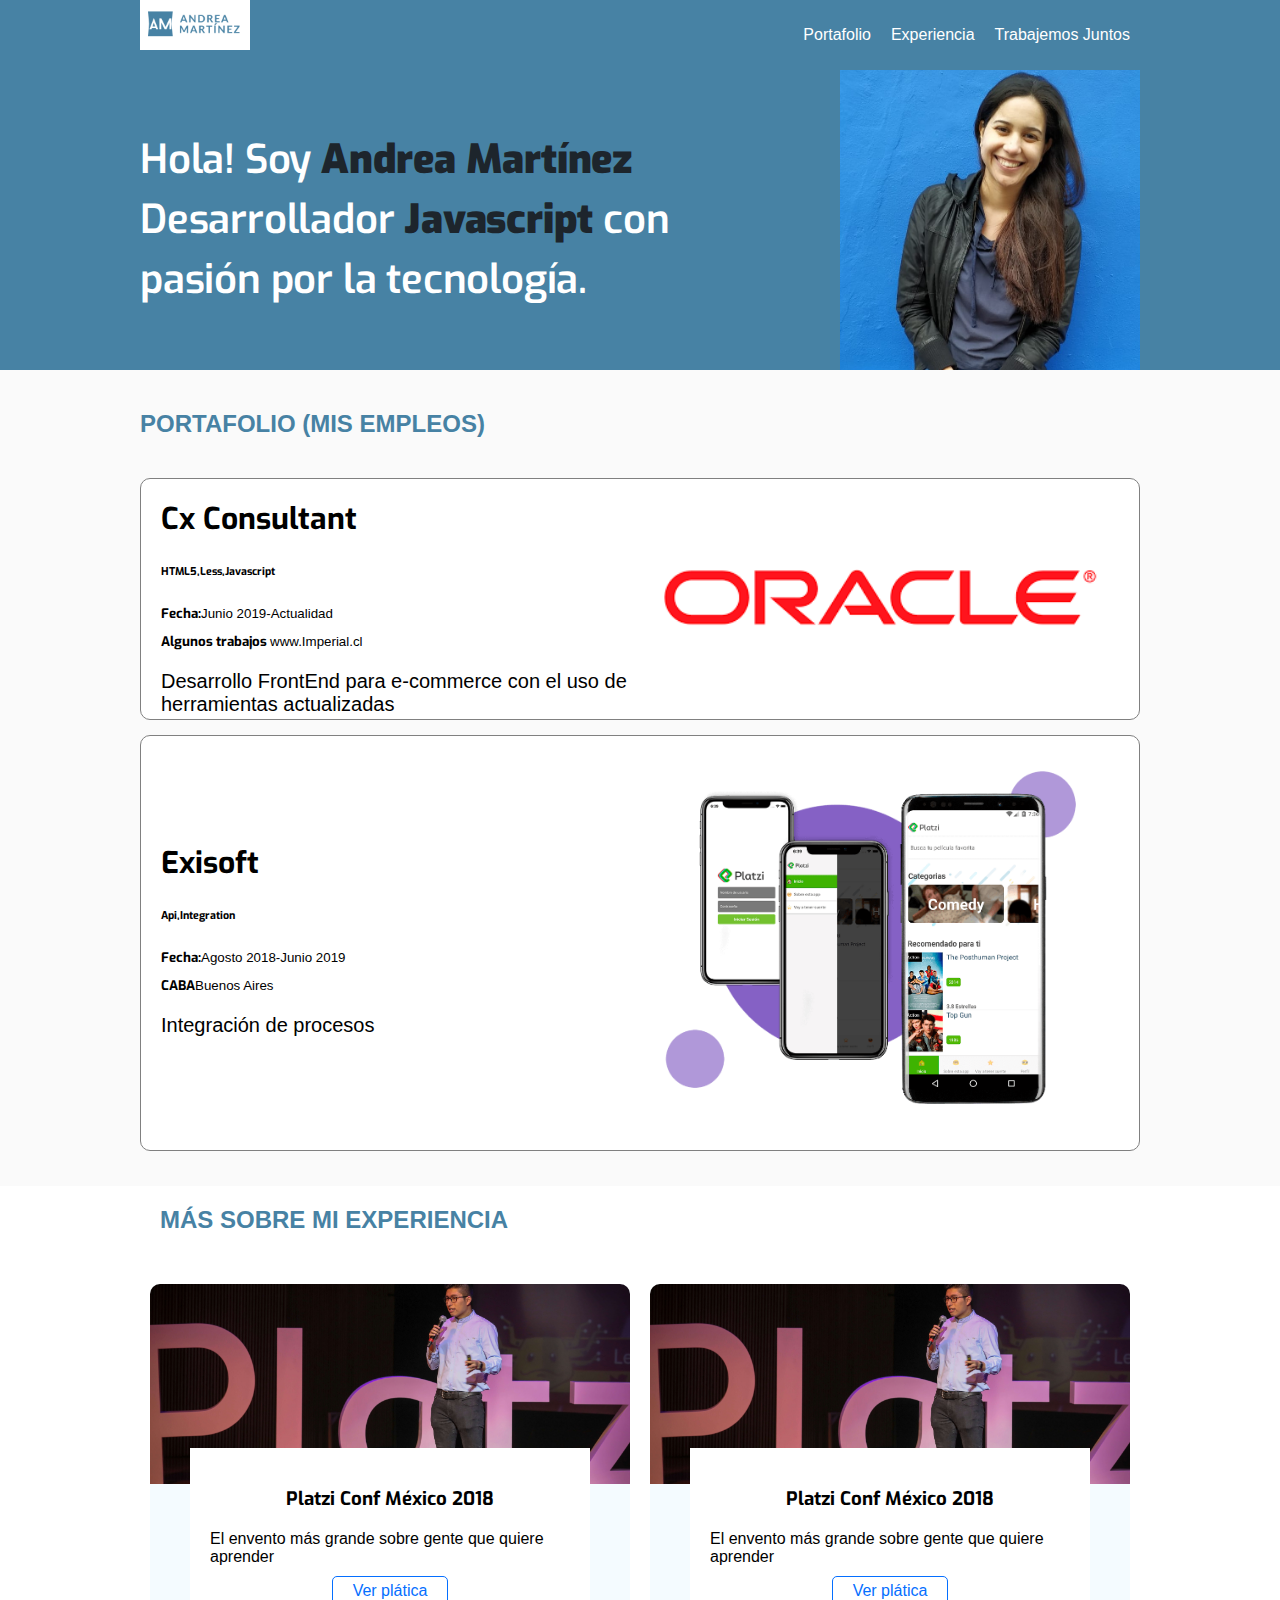
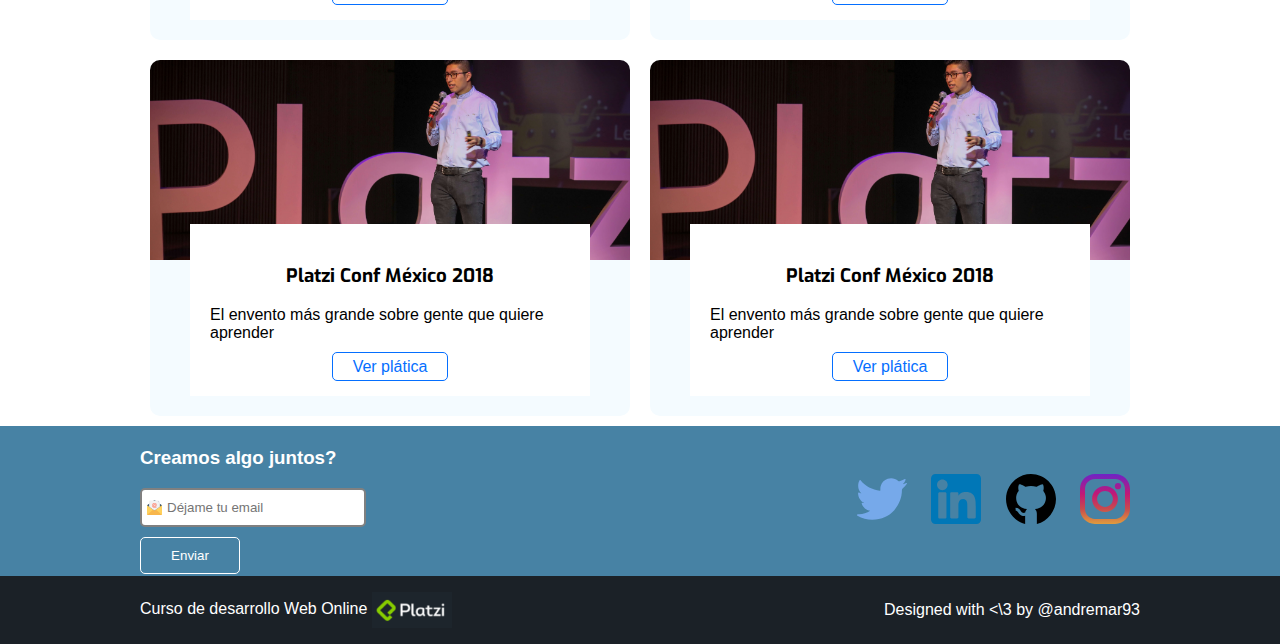
<file: Portafolio Andrea/PortafolioAndrea.html>
<!DOCTYPE html>
<html lang="en">

<head>
    <meta charset="UTF-8">
    <meta name="viewport" content="width=device-width, initial-scale=1.0">
    <meta http-equiv="X-UA-Compatible" content="ie=edge">
    <link rel="icon" type="image/png" href="Media/favicon-16x16.png">
    <link href="https://fonts.googleapis.com/css?family=Exo:400,600&display=swap" rel="stylesheet">
    <title>Portafolio Andrea</title>
    <link rel="stylesheet" type="text/css" href="PortafolioAndrea.css">
</head>

<body>
    <header class="header">
        <div class="wrapper">
            <figure>
                <img src="Media/free_horizontal_on_white_by_logaster.png" alt="Logo de http://leonidasesteban.com" />
            </figure>
            <nav class="menu">
                <ol>
                    <li>
                        <a href="#portafolio">Portafolio</a>
                    </li>
                    <li>
                        <a href="#eventos">Experiencia</a>
                    </li>
                    <li>
                        <a href="#contacto"> Trabajemos Juntos</a>
                    </li>
                </ol>
            </nav>
        </div>
    </header>
    <section class="hero">
        <div class="wrapper">
            <h1>
                Hola! Soy <strong>Andrea Martínez</strong> <br> Desarrollador <strong>Javascript</strong> con <br>
                pasión
                por la tecnología.
            </h1>
            <img class="hero-image" src="Media/hero.jpg" alt="">
        </div>
    </section>
    <section id="portafolio" class="portfolio">
        <div class="wrapper">
            <h2>Portafolio (Mis Empleos) </h2>
            <article class="project">
                <div class="project-details">
                    <h3 class="project-title">Cx Consultant</h3>
                    <h6 class="project-course">HTML5,Less,Javascript</h6>
                    <p class="project-date"><small><strong>Fecha:</strong>Junio 2019-Actualidad</small> </p>
                    <p class="project-url"><small><strong>Algunos trabajos </strong>www.Imperial.cl</small> </p>
                    <p class="project-description">
                        Desarrollo FrontEnd para e-commerce con el uso de herramientas actualizadas
                    </p>
                </div>
                <figure class="project-imageContainer">
                    <img class="project-image" src="Media/oracle.png"
                        alt="Logo de http://leonidasesteban.com" />
                </figure>
            </article>
            <article class="project">
                <div class="project-details">
                    <h3 class="project-title">Exisoft</h3>
                    <h6 class="project-course">Api,Integration</h6>
                    <p class="project-date"><small><strong>Fecha:</strong>Agosto 2018-Junio 2019</small> </p>
                    <p class="project-url"><small><strong>CABA</strong>Buenos Aires</small> </p>
                    <p class="project-description">
                        Integración de procesos
                    </p>
                </div>
                <figure class="project-imageContainer">
                    <img class="project-image" src="Media/platzi-video-react-native.webp"
                        alt="Logo de http://leonidasesteban.com" />
                </figure>
            </article>
        </div>
    </section>
    <div class="wrapper">
        <h2 class="event-list-title">Más sobre mi experiencia</h2>
    </div>
    <section id="eventos" class="event-list">
        <div class="wrapper">
            <article class="event">
                <figure class="event-imageContainer">
                    <img src="Media/platzi-conf.jpg" alt="Logo de http://leonidasesteban.com" />
                </figure>
                <div class="event-detail">
                    <h3 class="event-title">Platzi Conf México 2018</h3>
                    <p class="event-description">El envento más grande sobre gente que quiere aprender </p>
                    <a class="event-url" href="">Ver plática</a>
                </div>
            </article>
            <article class="event">
                <figure class="event-imageContainer">
                    <img src="Media/platzi-conf.jpg" alt="Logo de http://leonidasesteban.com" />
                </figure>
                <div class="event-detail">
                    <h3 class="event-title">Platzi Conf México 2018</h3>
                    <p class="event-description">El envento más grande sobre gente que quiere aprender </p>
                    <a class="event-url" href="">Ver plática</a>
                </div>
            </article>
            <article class="event">
                <figure class="event-imageContainer">
                    <img src="Media/platzi-conf.jpg" alt="Logo de http://leonidasesteban.com" />
                </figure>
                <div class="event-detail">
                    <h3 class="event-title">Platzi Conf México 2018</h3>
                    <p class="event-description">El envento más grande sobre gente que quiere aprender </p>
                    <a class="event-url" href="">Ver plática</a>
                </div>
            </article>
            <article class="event">
                <figure class="event-imageContainer">
                    <img src="Media/platzi-conf.jpg" alt="Logo de http://leonidasesteban.com" />
                </figure>
                <div class="event-detail">
                    <h3 class="event-title">Platzi Conf México 2018</h3>
                    <p class="event-description">El envento más grande sobre gente que quiere aprender </p>
                    <a class="event-url" href="">Ver plática</a>
                </div>
            </article>
        </div>
    </section>
    <section id="contacto" class="contact">
        <div class="wrapper">
            <form class="form-email" action="/suscripcion/">
                <h3>Creamos algo juntos?</h3>
                <input type="text" placeholder="Déjame tu email" id="email">
                <button>Enviar</button>
            </form>
            <div>
                <a href="" class="social-link twitter"></a>
                <a href="" class="social-link linkedin"></a>
                <a href="" class="social-link github"></a>
                <a href="" class="social-link instagram"></a>
            </div>
        </div>
    </section>
    <footer class="footer">
        <div class="wrapper">
            <div>
                <p>Curso de desarrollo Web Online
                    <img src="Media/platzi.png" alt="platzi">
                </p>
            </div>
            <div>
                <p>Designed with <\3 by <a href="">@andremar93</a></p>
            </div>
        </div>
    </footer>
</body>

</html>
</file>
<file: Portafolio Andrea/PortafolioAndrea.css>
body {
  font-family: "Source Sans Pro", sans-serif;
  margin: 0;
  --main-color: #4782a4;
}

h1,
h2,
h3,
h4,
h5,
h6 {
  font-family: "Exo", sans-serif;
}

h1 {
  line-height: 1.5em;
  font-weight: 600;
  font-size: 40px;
  letter-spacing: -0.2px;
  color: white;
  margin: 0;
}

h1 strong {
  color: #1d252c;
}

h2 {
  color: var(--main-color);
  text-transform: uppercase;
  font-weight: bold;
  font-family: "Source Sans Pro", sans-serif;
  font-size: 24px;
  margin-bottom: 40px;
}

.wrapper {
  max-width: 1000px;
  margin: 0 auto;
  display: inherit;
  justify-content: inherit;
  align-items: inherit;
  height: inherit;
  flex-wrap: inherit;
  flex: 1;
}

.portfolio {
  background: #fafafa;
  padding: 20px;
}

.project {
  border: 1px solid gray;
  border-radius: 10px;
  /* margin         : 10px; */
  margin-bottom: 15px;
  padding: 20px;
  background: white;
  display: flex;
  justify-content: space-between;
  align-items: center;
  flex-wrap: wrap;
}

.project strong {
  font-family: "Exo", sans-serif;
}

.project.course,
.project-date,
.project-url {
  margin: 10px 0;
}

.project-title {
  font-size: 30px;
  margin-top: 0px;
  margin-bottom: 10px;
}

.project-description {
  font-size: 20px;
}

.project-details {
  width: 50%;
  height: 200px;
  /* margin: 0 auto; */
}

.project-imageContainer {
  width: 50%;
}

.project-imageContainer img {
  max-width: 100%;
}

.project-image {
  width: 500px;
}

ol,
ul {
  margin: 0;
  padding: 0;
  list-style: none;
}

figure {
  margin: 0;
}

.header {
  background-color: var(--main-color);
  color: white;
  display: flex;
  justify-content: space-between;
  height: 70px;
  flex-wrap: wrap;
}

.header a {
  text-decoration: none;
  color: white;
}

.menu {
  height: inherit;
}

.header ol {
  display: flex;
  height: inherit;
}

.header ol li {
  height: inherit;
}

.header a {
  display: flex;
  align-items: center;
  height: inherit;
  padding: 0 10px;
}

.header img {
  height: 50px;
}

.hero {
  height: 300px;
  display: flex;
  background-color: var(--main-color);
  background-repeat: no-repeat;
  background-position-x: right;
  align-items: center;
  justify-content: space-between;
  flex-wrap: wrap;
}

.hero-image {
  width: 300px;
  height: 300px;
  object-fit: cover;
}

.event-list {
  display: flex;
  flex-wrap: wrap;
}

.event-list-title {
  margin-left: 20px;
}

.event {
  margin: 1%;
  width: 48%;
  border-radius: 10px;
  overflow: hidden;
  flex-shrink: 0;
  background: #f4fbff;
}

.event img {
  width: 480px;
  height: 200px;
  object-fit: cover;
}

.event-detail {
  margin: 20px 40px;
  background-color: white;
  margin-top: -40px;
  position: relative;
  padding: 20px;
  text-align: center;
}

.event-description {
  text-align: left;
}

.event-url {
  color: #056fff;
  border: 1px solid;
  padding: 5px 20px;
  text-decoration: none;
  border-radius: 5px;
}

.contact {
  background: var(--main-color);
  color: white;
  height: 150px;
  display: flex;
  align-items: center;
  justify-content: space-between;
  flex-wrap: wrap;
}

.social-link {
  height: 50px;
  width: 50px;

  display: inline-block;
}

.social-link.twitter {
  background-image: url("Media/gorjeo.svg");
  background-size: 50px 50px;
  margin: 0px 10px;
}

.social-link.linkedin {
  background-image: url("Media/linkedin.svg");
  background-size: 50px 50px;
  margin: 0px 10px;
}

.social-link.github {
  background-image: url("Media/github.svg");
  background-size: 50px 50px;
  margin: 0px 10px;
}

.social-link.instagram {
  background-image: url("Media/instagram.svg");
  background-size: 50px 50px;
  margin: 0px 10px;
}

.form-email input {
  border-color: gray;
  padding: 10px 20px 10px 25px;
  background-image: url("Media/email.svg");
  background-repeat: no-repeat;
  background-size: 15px;
  background-position-y: center;
  background-position-x: 5px;
  border-radius: 5px;
  border-style: solid;
}

.form-email button {
  display: block;
  background: transparent;
  margin-top: 10px;
  color: white;
  border: 1px solid;
  padding: 10px 0;
  border-radius: 5px;
  width: 100px;
}

.form-email h3 {
  font-family: "Source Sans Pro", sans-serif;
}

.footer {
  background-color: #1b2127;
  color: white;
  display: flex;
  align-items: center;
  justify-content: space-between;
  padding: 0 10px;
  flex-wrap: wrap;
}

.footer a {
  color: white;
  text-decoration: none;
}

.footer img {
  width: 80px;
  vertical-align: middle;
}

@media screen and (max-width: 320px) {
  /* .header {
        display: block;
    } */
}

@media screen and (max-width: 767px) {
  .hero {
    height: auto;
    overflow: hidden;
    position: relative;
    padding: 2em;
  }

  .hero-image {
    position: absolute;
    z-index: 1;
    /* left           : 0; */
    right: 0;
    top: 0;
    bottom: 0;
    width: auto;
  }

  h1 {
    font-size: 1.5em;
    z-index: 2;
  }

  .header {
    display: block;
    height: auto;
  }

  .header figure {
    text-align: center;
  }

  .header ol {
    display: block;
  }

  .header ol li {
    height: 50px;
  }

  .header a {
    justify-content: center;
  }

  .project {
    display: block;
  }

  .project-imageContainer {
    width: auto;
    text-align: center;
  }

  .project-details {
    width: auto;
    height: auto;
    /* font-size: 16px; */
  }

  .project-course,
  .project-detail,
  .project-url,
  .project-date {
    margin: 0.3em 0;
  }

  .project-title {
    font-size: 1.5em;
    margin-bottom: 0.3em;
  }

  .project-course {
    font-size: 0.7em;
  }

  .project-date {
    font-size: 1em;
  }

  .project-url {
    font-size: 1em;
  }

  .project-description {
    font-size: 0.8em;
  }
}
@media screen and (max-width: 480px) {
  .hero-image {
    left: 0;
    width: 100%;
  }

  h1 {
    font-size: 1.5em;
    background: rgba(0, 0, 0, 0.3);
  }

  .project-details {
    font-size: 10px;
  }

  .event {
    width: auto;
    flex-shrink: initial;
  }

  .event-imageContainer img {
    width: 100%;
  }

  .event-detail {
    margin: -2em 0.5em 0.5em;
    padding: 1em;
  }

  .contact {
    height: auto;
    padding: 1.5em 0;
    text-align: center;
    display: block;
  }

  .form-email button {
    margin: 1em auto;
  }

  .form-email h3 {
    margin: 0 0 10px;
  }

  .footer {
    display: block;
    border: 1px solid transparent;
    text-align: center;
  }
}

@media screen and (max-width: 1024px) {
}
</file>
